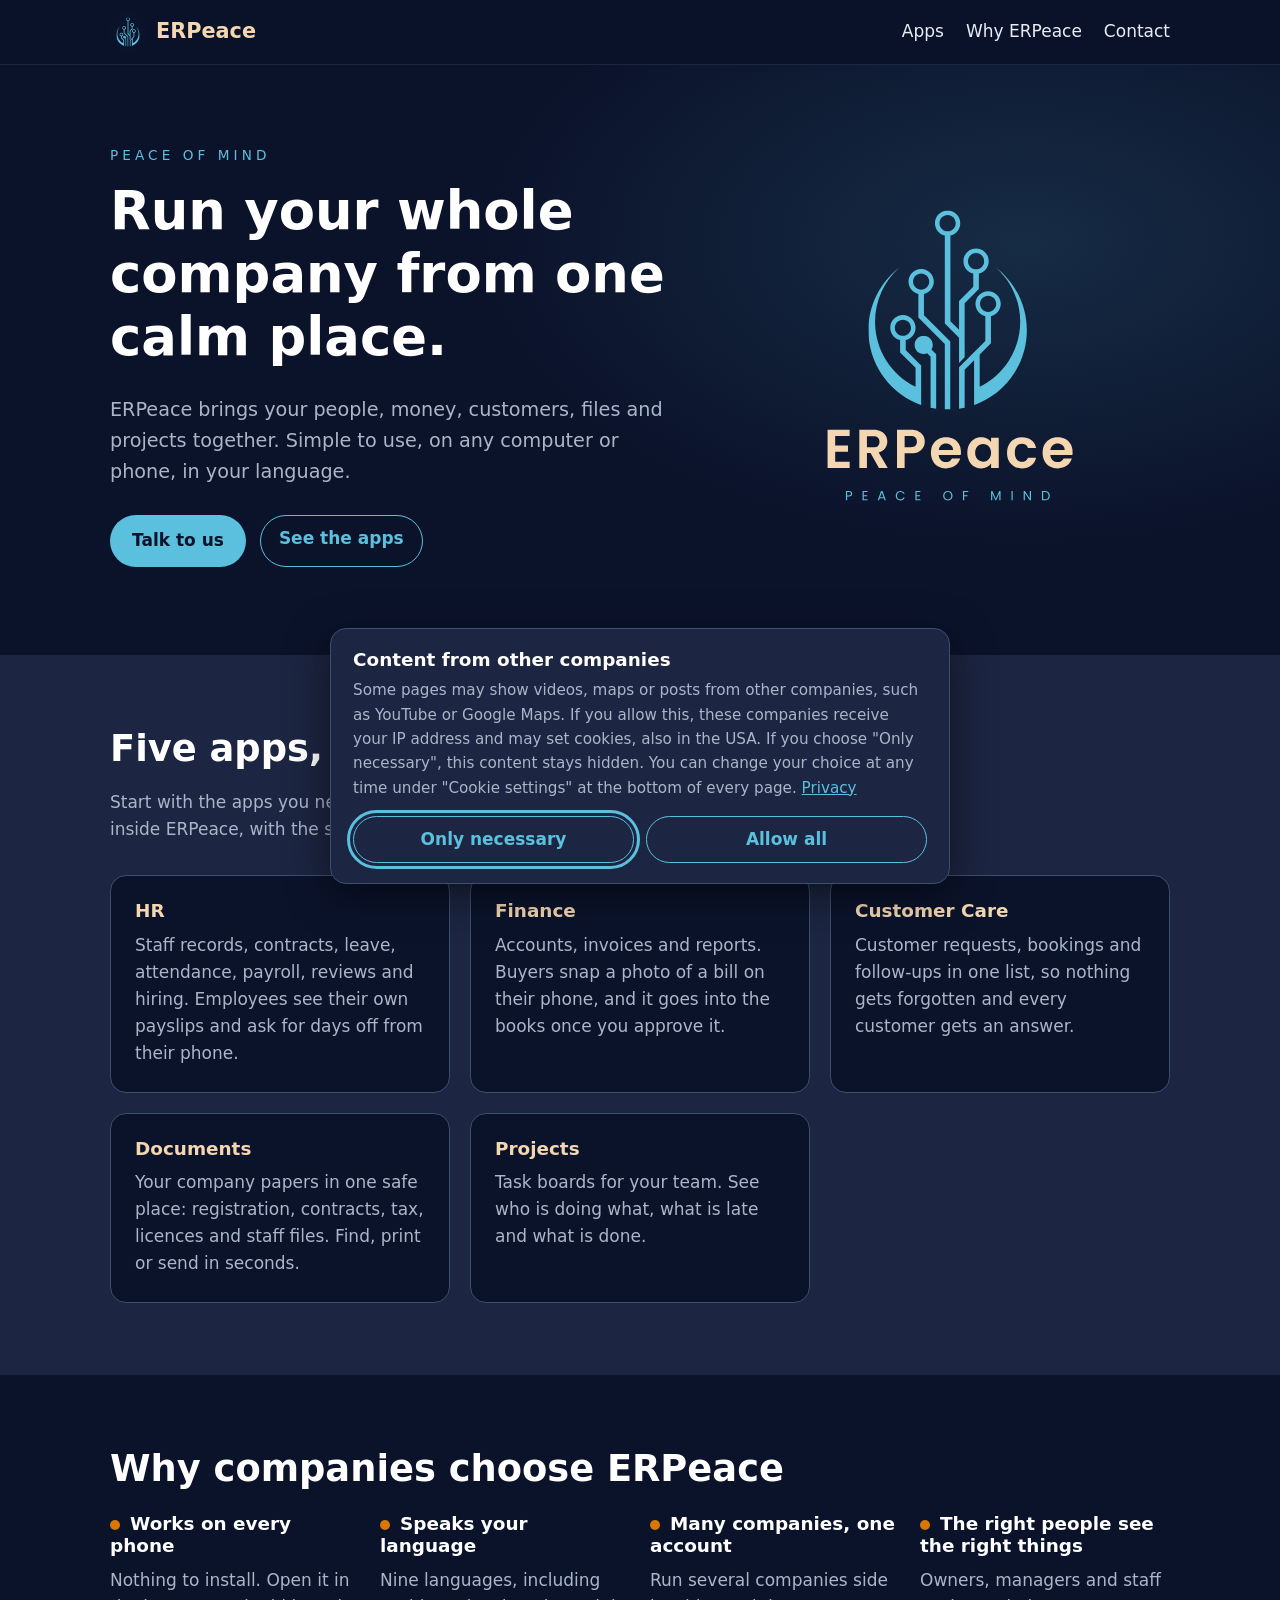
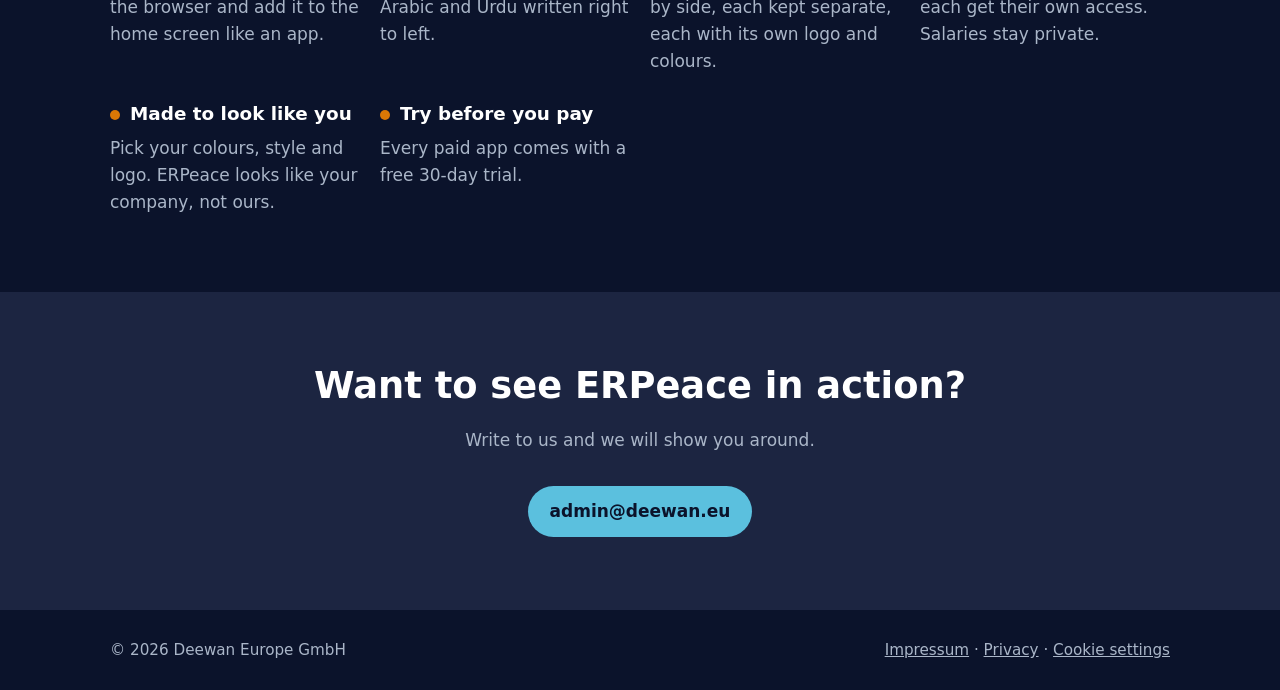
<file: index.html>
<!doctype html>
<html lang="en">
<head>
<meta charset="utf-8">
<meta name="viewport" content="width=device-width, initial-scale=1">
<title>ERPeace | Peace of mind for running your company</title>
<meta name="description" content="ERPeace brings HR, Finance, Customer Care, Documents and Projects together in one simple place. Works on any phone, in 9 languages.">
<link rel="icon" href="ERPeace-4-icon-midnight.svg" type="image/svg+xml">
<link rel="stylesheet" href="style.css">
<script src="consent.js" defer></script>
</head>
<body>

<a class="skip" href="#main">Skip to main content</a>
<header class="top">
  <div class="wrap top-in">
    <a class="brand" href="/"><img src="ERPeace-4-icon-midnight.svg" alt="" width="36" height="36"><span>ERPeace</span></a>
    <nav aria-label="Main">
      <a href="#apps">Apps</a>
      <a href="#why">Why ERPeace</a>
      <a href="#contact">Contact</a>
    </nav>
  </div>
</header>

<main id="main">
  <section class="hero">
    <div class="wrap hero-in">
      <div>
        <p class="eyebrow">Peace of mind</p>
        <h1>Run your whole company from one calm place.</h1>
        <p class="lead">ERPeace brings your people, money, customers, files and projects together. Simple to use, on any computer or phone, in your language.</p>
        <div class="cta">
          <a class="btn btn-main" href="#contact">Talk to us</a>
          <a class="btn btn-ghost" href="#apps">See the apps</a>
        </div>
      </div>
      <img class="hero-logo" src="ERPeace-3-midnight-colours.svg" alt="ERPeace logo, peace of mind" width="300" height="345">
    </div>
  </section>

  <section id="apps" class="band">
    <div class="wrap">
      <h2>Five apps, one sign-in</h2>
      <p class="sub">Start with the apps you need and add more any time. Every app opens inside ERPeace, with the same look and the same people.</p>
      <div class="grid">
        <article class="card">
          <h3>HR</h3>
          <p>Staff records, contracts, leave, attendance, payroll, reviews and hiring. Employees see their own payslips and ask for days off from their phone.</p>
        </article>
        <article class="card">
          <h3>Finance</h3>
          <p>Accounts, invoices and reports. Buyers snap a photo of a bill on their phone, and it goes into the books once you approve it.</p>
        </article>
        <article class="card">
          <h3>Customer Care</h3>
          <p>Customer requests, bookings and follow-ups in one list, so nothing gets forgotten and every customer gets an answer.</p>
        </article>
        <article class="card">
          <h3>Documents</h3>
          <p>Your company papers in one safe place: registration, contracts, tax, licences and staff files. Find, print or send in seconds.</p>
        </article>
        <article class="card">
          <h3>Projects</h3>
          <p>Task boards for your team. See who is doing what, what is late and what is done.</p>
        </article>
      </div>
    </div>
  </section>

  <section id="why">
    <div class="wrap">
      <h2>Why companies choose ERPeace</h2>
      <div class="grid three">
        <div class="point">
          <h3>Works on every phone</h3>
          <p>Nothing to install. Open it in the browser and add it to the home screen like an app.</p>
        </div>
        <div class="point">
          <h3>Speaks your language</h3>
          <p>Nine languages, including Arabic and Urdu written right to left.</p>
        </div>
        <div class="point">
          <h3>Many companies, one account</h3>
          <p>Run several companies side by side, each kept separate, each with its own logo and colours.</p>
        </div>
        <div class="point">
          <h3>The right people see the right things</h3>
          <p>Owners, managers and staff each get their own access. Salaries stay private.</p>
        </div>
        <div class="point">
          <h3>Made to look like you</h3>
          <p>Pick your colours, style and logo. ERPeace looks like your company, not ours.</p>
        </div>
        <div class="point">
          <h3>Try before you pay</h3>
          <p>Every paid app comes with a free 30-day trial.</p>
        </div>
      </div>
    </div>
  </section>

  <section id="contact" class="band contact">
    <div class="wrap">
      <h2>Want to see ERPeace in action?</h2>
      <p class="sub">Write to us and we will show you around.</p>
      <a class="btn btn-main" href="mailto:admin@deewan.eu">admin@deewan.eu</a>
    </div>
  </section>
</main>

<footer>
  <div class="wrap foot-in">
    <span>&copy; 2026 Deewan Europe GmbH</span>
    <span><a href="impressum.html">Impressum</a> &middot; <a href="privacy.html">Privacy</a> &middot; <a href="#" class="cookie-settings">Cookie settings</a></span>
  </div>
</footer>

</body>
</html>
</file>
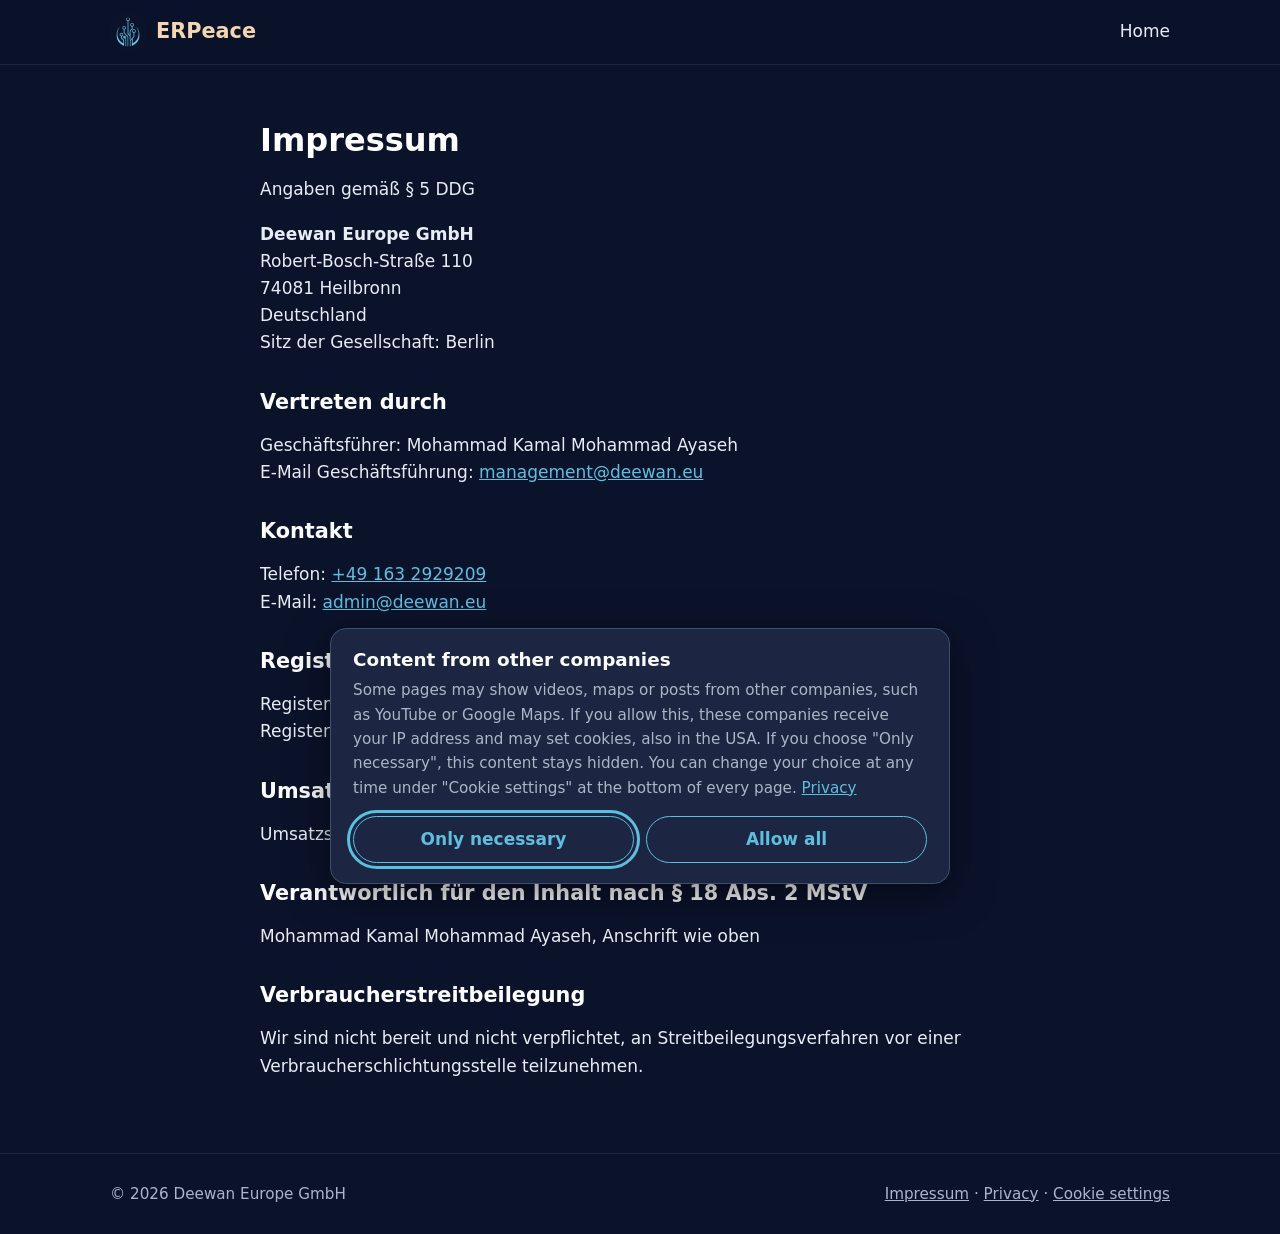
<file: impressum.html>
<!doctype html>
<html lang="de">
<head>
<meta charset="utf-8">
<meta name="viewport" content="width=device-width, initial-scale=1">
<title>Impressum | ERPeace</title>
<link rel="icon" href="ERPeace-4-icon-midnight.svg" type="image/svg+xml">
<link rel="stylesheet" href="style.css">
<script src="consent.js" defer></script>
</head>
<body>
<a class="skip" href="#main">Skip to main content</a>
<header class="top"><div class="wrap top-in"><a class="brand" href="index.html"><img src="ERPeace-4-icon-midnight.svg" alt="" width="36" height="36"><span>ERPeace</span></a><nav aria-label="Main"><a href="index.html">Home</a></nav></div></header>
<main id="main" class="wrap legal">
<h1>Impressum</h1>
<p>Angaben gem&auml;&szlig; &sect; 5 DDG</p>
<p><strong>Deewan Europe GmbH</strong><br>Robert-Bosch-Stra&szlig;e 110<br>74081 Heilbronn<br>Deutschland<br>Sitz der Gesellschaft: Berlin</p>
<h2>Vertreten durch</h2><p>Gesch&auml;ftsf&uuml;hrer: Mohammad Kamal Mohammad Ayaseh<br>E-Mail Gesch&auml;ftsf&uuml;hrung: <a href="mailto:management@deewan.eu">management@deewan.eu</a></p>
<h2>Kontakt</h2><p>Telefon: <a href="tel:+491632929209">+49 163 2929209</a><br>E-Mail: <a href="mailto:admin@deewan.eu">admin@deewan.eu</a></p>
<h2>Registereintrag</h2><p>Registergericht: Amtsgericht Charlottenburg (Berlin)<br>Registernummer: HRB 290451 B</p>
<h2>Umsatzsteuer-ID</h2><p>Umsatzsteuer-Identifikationsnummer gem&auml;&szlig; &sect; 27a UStG: DE465550523</p>
<h2>Verantwortlich f&uuml;r den Inhalt nach &sect; 18 Abs. 2 MStV</h2><p>Mohammad Kamal Mohammad Ayaseh, Anschrift wie oben</p>
<h2>Verbraucherstreitbeilegung</h2><p>Wir sind nicht bereit und nicht verpflichtet, an Streitbeilegungsverfahren vor einer Verbraucherschlichtungsstelle teilzunehmen.</p>
</main>
<footer><div class="wrap foot-in"><span>&copy; 2026 Deewan Europe GmbH</span><span><a href="impressum.html">Impressum</a> &middot; <a href="privacy.html">Privacy</a> &middot; <a href="#" class="cookie-settings">Cookie settings</a></span></div></footer>
</body></html>
</file>
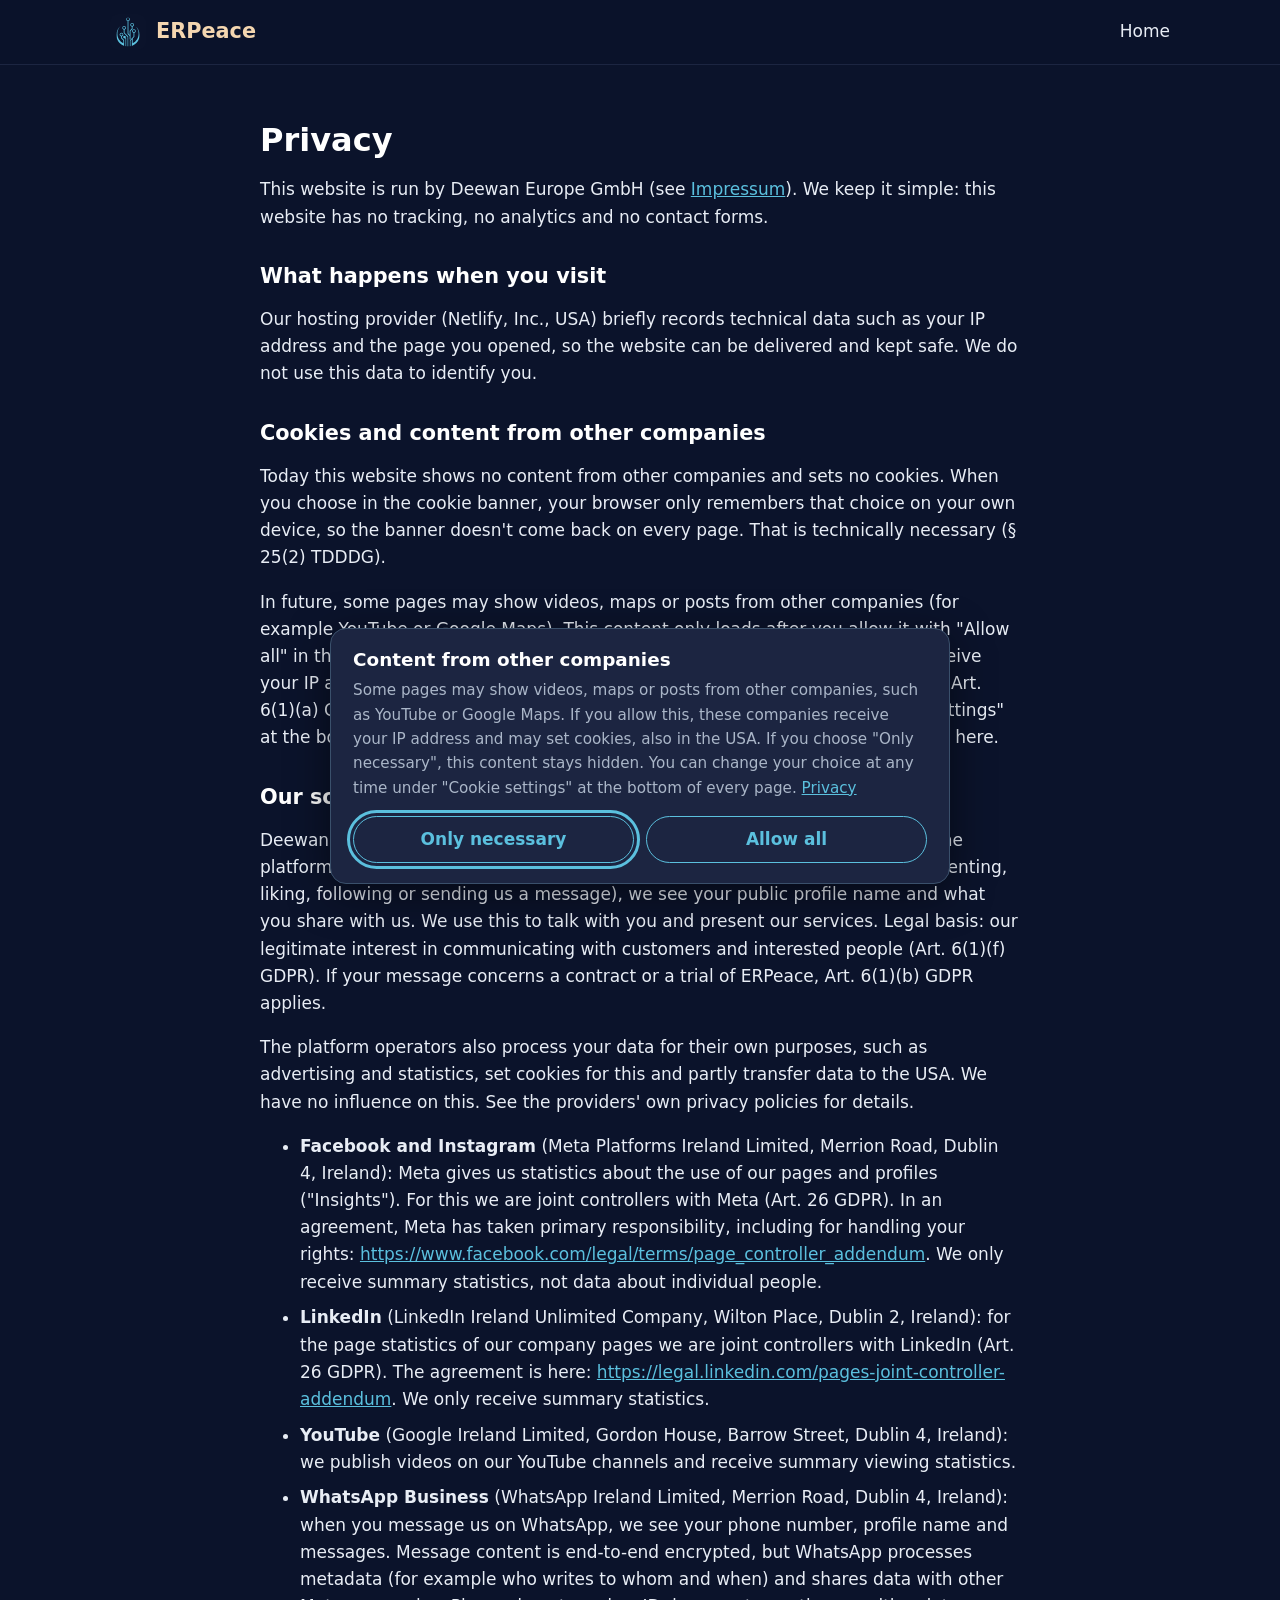
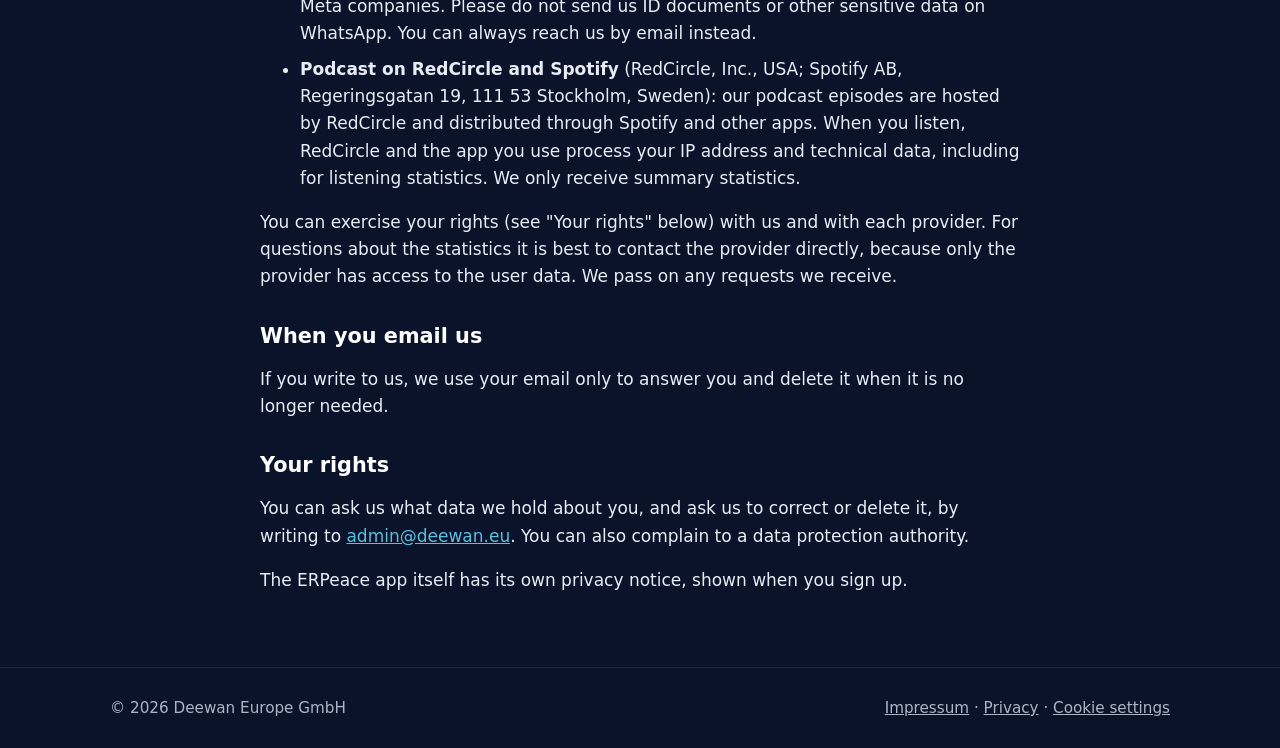
<file: privacy.html>
<!doctype html>
<html lang="en">
<head>
<meta charset="utf-8">
<meta name="viewport" content="width=device-width, initial-scale=1">
<title>Privacy | ERPeace</title>
<link rel="icon" href="ERPeace-4-icon-midnight.svg" type="image/svg+xml">
<link rel="stylesheet" href="style.css">
<script src="consent.js" defer></script>
</head>
<body>
<a class="skip" href="#main">Skip to main content</a>
<header class="top"><div class="wrap top-in"><a class="brand" href="index.html"><img src="ERPeace-4-icon-midnight.svg" alt="" width="36" height="36"><span>ERPeace</span></a><nav aria-label="Main"><a href="index.html">Home</a></nav></div></header>
<main id="main" class="wrap legal">
<h1>Privacy</h1>
<p>This website is run by Deewan Europe GmbH (see <a href="impressum.html">Impressum</a>). We keep it simple: this website has no tracking, no analytics and no contact forms.</p>
<h2>What happens when you visit</h2>
<p>Our hosting provider (Netlify, Inc., USA) briefly records technical data such as your IP address and the page you opened, so the website can be delivered and kept safe. We do not use this data to identify you.</p>
<h2>Cookies and content from other companies</h2>
<p>Today this website shows no content from other companies and sets no cookies. When you choose in the cookie banner, your browser only remembers that choice on your own device, so the banner doesn't come back on every page. That is technically necessary (&sect; 25(2) TDDDG).</p>
<p>In future, some pages may show videos, maps or posts from other companies (for example YouTube or Google Maps). This content only loads after you allow it with "Allow all" in the cookie banner or with "Load content". Only then does the provider receive your IP address and may set cookies, also in the USA. Legal basis: your consent (Art. 6(1)(a) GDPR, &sect; 25(1) TDDDG). You can withdraw it at any time under "Cookie settings" at the bottom of every page. If we add such content, we will name each provider here.</p>
<h2>Our social media profiles</h2>
<p>Deewan Europe GmbH and its partner companies run profiles and channels on the platforms below. When you visit them or contact us there (for example by commenting, liking, following or sending us a message), we see your public profile name and what you share with us. We use this to talk with you and present our services. Legal basis: our legitimate interest in communicating with customers and interested people (Art. 6(1)(f) GDPR). If your message concerns a contract or a trial of ERPeace, Art. 6(1)(b) GDPR applies.</p>
<p>The platform operators also process your data for their own purposes, such as advertising and statistics, set cookies for this and partly transfer data to the USA. We have no influence on this. See the providers' own privacy policies for details.</p>
<ul>
  <li><strong>Facebook and Instagram</strong> (Meta Platforms Ireland Limited, Merrion Road, Dublin 4, Ireland): Meta gives us statistics about the use of our pages and profiles ("Insights"). For this we are joint controllers with Meta (Art. 26 GDPR). In an agreement, Meta has taken primary responsibility, including for handling your rights: <a href="https://www.facebook.com/legal/terms/page_controller_addendum" target="_blank" rel="noopener noreferrer">https://www.facebook.com/legal/terms/page_controller_addendum</a>. We only receive summary statistics, not data about individual people.</li>
  <li><strong>LinkedIn</strong> (LinkedIn Ireland Unlimited Company, Wilton Place, Dublin 2, Ireland): for the page statistics of our company pages we are joint controllers with LinkedIn (Art. 26 GDPR). The agreement is here: <a href="https://legal.linkedin.com/pages-joint-controller-addendum" target="_blank" rel="noopener noreferrer">https://legal.linkedin.com/pages-joint-controller-addendum</a>. We only receive summary statistics.</li>
  <li><strong>YouTube</strong> (Google Ireland Limited, Gordon House, Barrow Street, Dublin 4, Ireland): we publish videos on our YouTube channels and receive summary viewing statistics.</li>
  <li><strong>WhatsApp Business</strong> (WhatsApp Ireland Limited, Merrion Road, Dublin 4, Ireland): when you message us on WhatsApp, we see your phone number, profile name and messages. Message content is end-to-end encrypted, but WhatsApp processes metadata (for example who writes to whom and when) and shares data with other Meta companies. Please do not send us ID documents or other sensitive data on WhatsApp. You can always reach us by email instead.</li>
  <li><strong>Podcast on RedCircle and Spotify</strong> (RedCircle, Inc., USA; Spotify AB, Regeringsgatan 19, 111 53 Stockholm, Sweden): our podcast episodes are hosted by RedCircle and distributed through Spotify and other apps. When you listen, RedCircle and the app you use process your IP address and technical data, including for listening statistics. We only receive summary statistics.</li>
</ul>
<p>You can exercise your rights (see "Your rights" below) with us and with each provider. For questions about the statistics it is best to contact the provider directly, because only the provider has access to the user data. We pass on any requests we receive.</p>
<h2>When you email us</h2>
<p>If you write to us, we use your email only to answer you and delete it when it is no longer needed.</p>
<h2>Your rights</h2>
<p>You can ask us what data we hold about you, and ask us to correct or delete it, by writing to <a href="mailto:admin@deewan.eu">admin@deewan.eu</a>. You can also complain to a data protection authority.</p>
<p>The ERPeace app itself has its own privacy notice, shown when you sign up.</p>
</main>
<footer><div class="wrap foot-in"><span>&copy; 2026 Deewan Europe GmbH</span><span><a href="impressum.html">Impressum</a> &middot; <a href="privacy.html">Privacy</a> &middot; <a href="#" class="cookie-settings">Cookie settings</a></span></div></footer>
</body></html>
</file>
<file: style.css>
:root{
  --night:#0B132B; --deep:#1C2541; --slate:#3A506B; --sky:#5BC0DE; --sand:#F4D6B0; --amber:#D97706;
  --text:#E8EDF5; --muted:#AAB6C8;
}
*{box-sizing:border-box}
html{scroll-behavior:smooth}
body{margin:0;background:var(--night);color:var(--text);
  font:17px/1.6 system-ui,-apple-system,"Segoe UI",Roboto,"Helvetica Neue",Arial,sans-serif}
a{color:var(--sky)}
.wrap{max-width:1100px;margin:0 auto;padding:0 20px}
h1,h2,h3{line-height:1.2;margin:0 0 .5em}
h1{font-size:clamp(2rem,5vw,3.3rem);color:#fff}
h2{font-size:clamp(1.6rem,3.5vw,2.3rem);color:#fff}
h3{font-size:1.15rem;color:var(--sand)}
section{padding:72px 0}
.band{background:var(--deep)}
.sub{color:var(--muted);max-width:640px;margin:0 0 32px}

.top{position:sticky;top:0;z-index:10;background:rgba(11,19,43,.92);backdrop-filter:blur(8px);border-bottom:1px solid var(--deep)}
.top-in{display:flex;align-items:center;justify-content:space-between;gap:16px;min-height:64px}
.brand{display:flex;align-items:center;gap:10px;color:var(--sand);text-decoration:none;font-weight:700;font-size:1.3rem}
.brand img{border-radius:8px}
nav{display:flex;align-items:center;gap:22px}
nav a{color:var(--text);text-decoration:none}
nav a:hover{color:var(--sky)}

.btn{display:inline-block;padding:12px 22px;border-radius:999px;text-decoration:none;font-weight:600;min-height:44px}
.btn-main{background:var(--sky);color:var(--night)}
.btn-main:hover{background:#7fd0e8}
.btn-ghost{border:1.5px solid var(--sky);color:var(--sky)!important;padding:9px 18px}
.btn-ghost:hover{background:rgba(91,192,222,.1)}

.hero{padding:80px 0 88px;background:radial-gradient(900px 500px at 80% 30%,rgba(91,192,222,.14),transparent 60%)}
.hero-in{display:grid;grid-template-columns:1.3fr 1fr;gap:48px;align-items:center}
.eyebrow{color:var(--sky);letter-spacing:.3em;text-transform:uppercase;font-size:.85rem;margin:0 0 12px}
.lead{font-size:1.2rem;color:var(--muted);max-width:560px}
.cta{display:flex;gap:14px;flex-wrap:wrap;margin-top:28px}
.hero-logo{width:100%;max-width:300px;height:auto;justify-self:center}

.grid{display:grid;grid-template-columns:repeat(auto-fit,minmax(min(300px,100%),1fr));gap:20px}
.grid.three{grid-template-columns:repeat(auto-fit,minmax(min(240px,100%),1fr))}
.card{background:var(--night);border:1px solid var(--slate);border-radius:16px;padding:24px}
.card p,.point p{margin:0;color:var(--muted)}
.point{padding:4px 0}
.point h3{color:#fff}
.point h3::before{content:"";display:inline-block;width:10px;height:10px;border-radius:50%;background:var(--amber);margin-right:10px;vertical-align:middle}

.contact{text-align:center}
.contact .sub{margin-left:auto;margin-right:auto}

footer{padding:28px 0;border-top:1px solid var(--deep);color:var(--muted);font-size:.95rem}
.foot-in{display:flex;justify-content:space-between;flex-wrap:wrap;gap:12px}
footer a{color:var(--muted)}

.legal{padding:56px 0;max-width:760px}
.legal h1{font-size:2rem}
.legal h2{font-size:1.3rem;margin-top:1.6em}
.legal a{overflow-wrap:anywhere}
.legal li{margin-bottom:.5em}
.todo{background:rgba(217,119,6,.18);border:1px dashed var(--amber);border-radius:6px;padding:0 6px}

@media (max-width:760px){
  section{padding:56px 0}
  .hero{padding:48px 0 56px}
  .hero-in{grid-template-columns:1fr;gap:28px}
  .hero-logo{max-width:200px;order:-1}
  nav a:not(.btn){display:none}
}

#consent{position:fixed;z-index:50;left:16px;right:16px;bottom:16px;max-width:620px;margin:0 auto;background:var(--deep);border:1px solid var(--slate);border-radius:16px;padding:20px 22px;box-shadow:0 10px 40px rgba(0,0,0,.5)}
#consent h2{font-size:1.15rem;margin:0 0 .4em}
#consent p{margin:0 0 16px;color:var(--muted);font-size:.95rem}
.consent-btns{display:flex;gap:12px;flex-wrap:wrap}
.consent-btns .btn{flex:1 1 160px;font:inherit;font-weight:600;cursor:pointer;background:transparent}
.ext-hold{border:1px dashed var(--slate);border-radius:12px;padding:20px;text-align:center;color:var(--muted)}
.ext-hold .btn{font:inherit;font-weight:600;cursor:pointer;border:0}
.cookie-settings{cursor:pointer}

/* Accessibility (WCAG 2.2 AA) */
.skip{position:absolute;left:8px;top:-80px;z-index:1000;padding:10px 16px;background:#0b1530;color:#fff;border-radius:6px;font-weight:600}
.skip:focus{top:8px}
:focus-visible{outline:3px solid currentColor;outline-offset:3px}
@media (prefers-reduced-motion:reduce){html{scroll-behavior:auto}*,*::before,*::after{animation-duration:.01ms!important;transition-duration:.01ms!important}}
</file>
